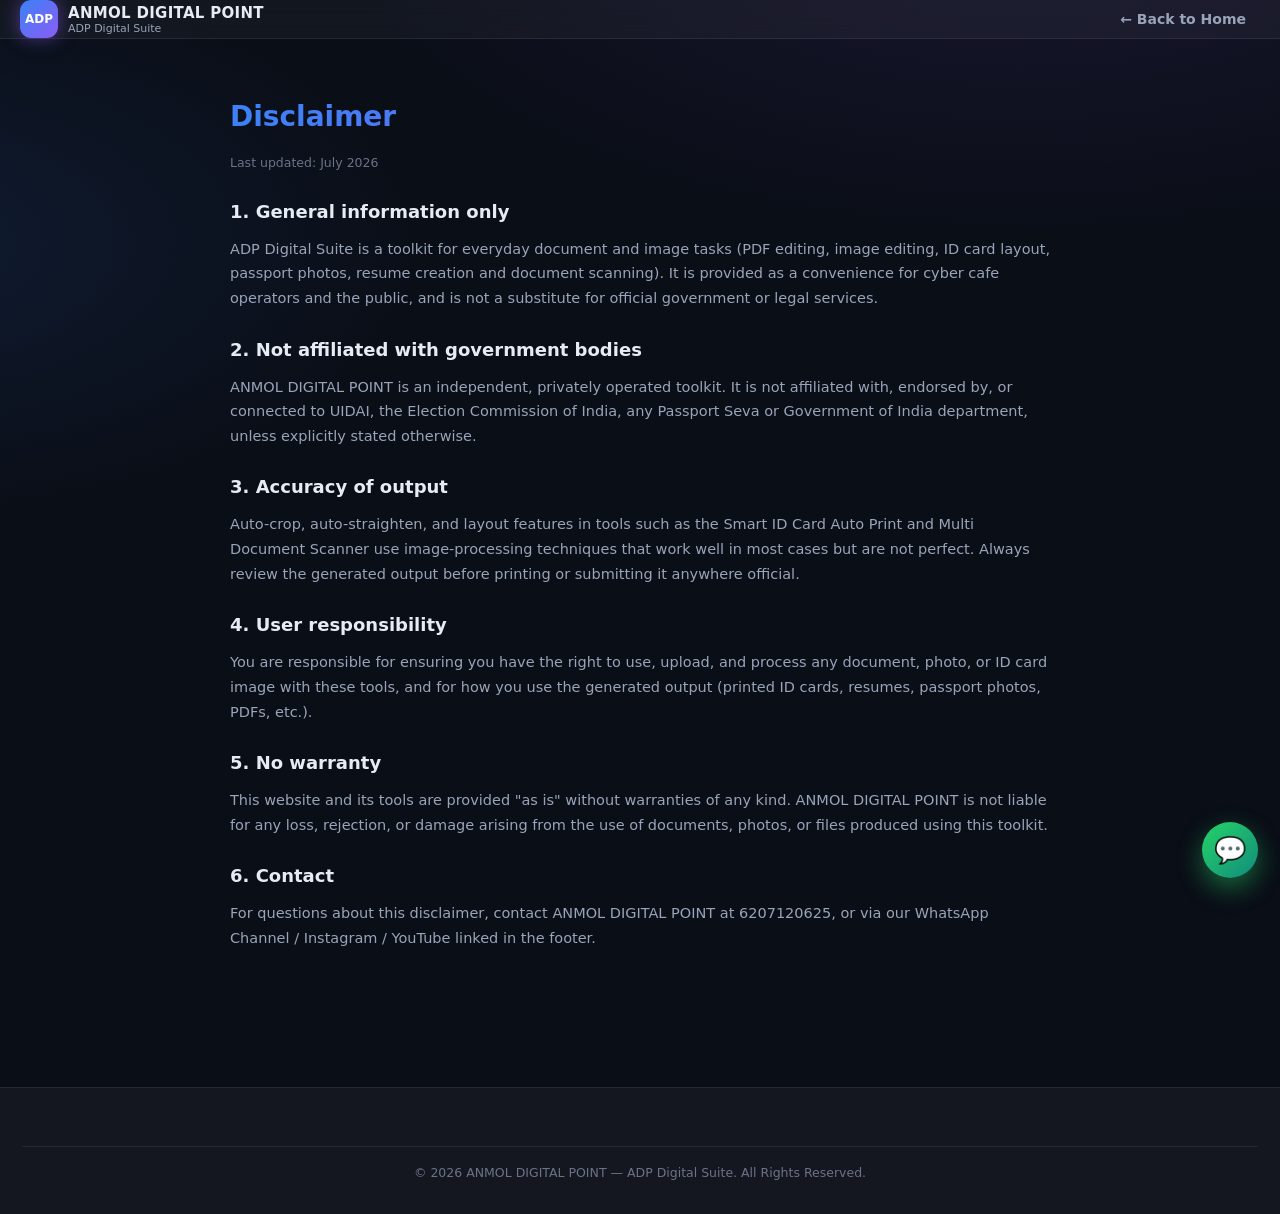
<file: disclaimer.html>
<!DOCTYPE html>
<html lang="en">
<head>
<meta charset="UTF-8">
<title>Disclaimer - ANMOL DIGITAL POINT</title>
<meta name="viewport" content="width=device-width, initial-scale=1.0">
<link rel="icon" href="icon-192.png">
<link rel="stylesheet" href="style.css">
</head>
<body>
<header class="navbar">
  <a href="index.html" class="brand">
    <div class="brand-badge">ADP</div>
    <div class="brand-text"><div class="name">ANMOL DIGITAL POINT</div><div class="tagline">ADP Digital Suite</div></div>
  </a>
  <nav class="nav-links" style="margin-left:auto;"><a href="index.html">← Back to Home</a></nav>
</header>
<main style="max-width:900px;margin:0 auto;">
  <div class="static-page">
    <h1>Disclaimer</h1>
    <p class="updated">Last updated: July 2026</p>
    <h2>1. General information only</h2>
    <p>ADP Digital Suite is a toolkit for everyday document and image tasks (PDF editing, image editing, ID card layout, passport photos, resume creation and document scanning). It is provided as a convenience for cyber cafe operators and the public, and is not a substitute for official government or legal services.</p>
    <h2>2. Not affiliated with government bodies</h2>
    <p>ANMOL DIGITAL POINT is an independent, privately operated toolkit. It is not affiliated with, endorsed by, or connected to UIDAI, the Election Commission of India, any Passport Seva or Government of India department, unless explicitly stated otherwise.</p>
    <h2>3. Accuracy of output</h2>
    <p>Auto-crop, auto-straighten, and layout features in tools such as the Smart ID Card Auto Print and Multi Document Scanner use image-processing techniques that work well in most cases but are not perfect. Always review the generated output before printing or submitting it anywhere official.</p>
    <h2>4. User responsibility</h2>
    <p>You are responsible for ensuring you have the right to use, upload, and process any document, photo, or ID card image with these tools, and for how you use the generated output (printed ID cards, resumes, passport photos, PDFs, etc.).</p>
    <h2>5. No warranty</h2>
    <p>This website and its tools are provided "as is" without warranties of any kind. ANMOL DIGITAL POINT is not liable for any loss, rejection, or damage arising from the use of documents, photos, or files produced using this toolkit.</p>
    <h2>6. Contact</h2>
    <p>For questions about this disclaimer, contact ANMOL DIGITAL POINT at 6207120625, or via our WhatsApp Channel / Instagram / YouTube linked in the footer.</p>
  </div>
</main>
<footer><div class="footer-bottom">© 2026 ANMOL DIGITAL POINT — ADP Digital Suite. All Rights Reserved.</div></footer>
<a class="wa-float" href="https://whatsapp.com/channel/0029Va5tM43KwqSYrnKWs532" target="_blank" rel="noopener">💬</a>
</body>
</html>
</file>
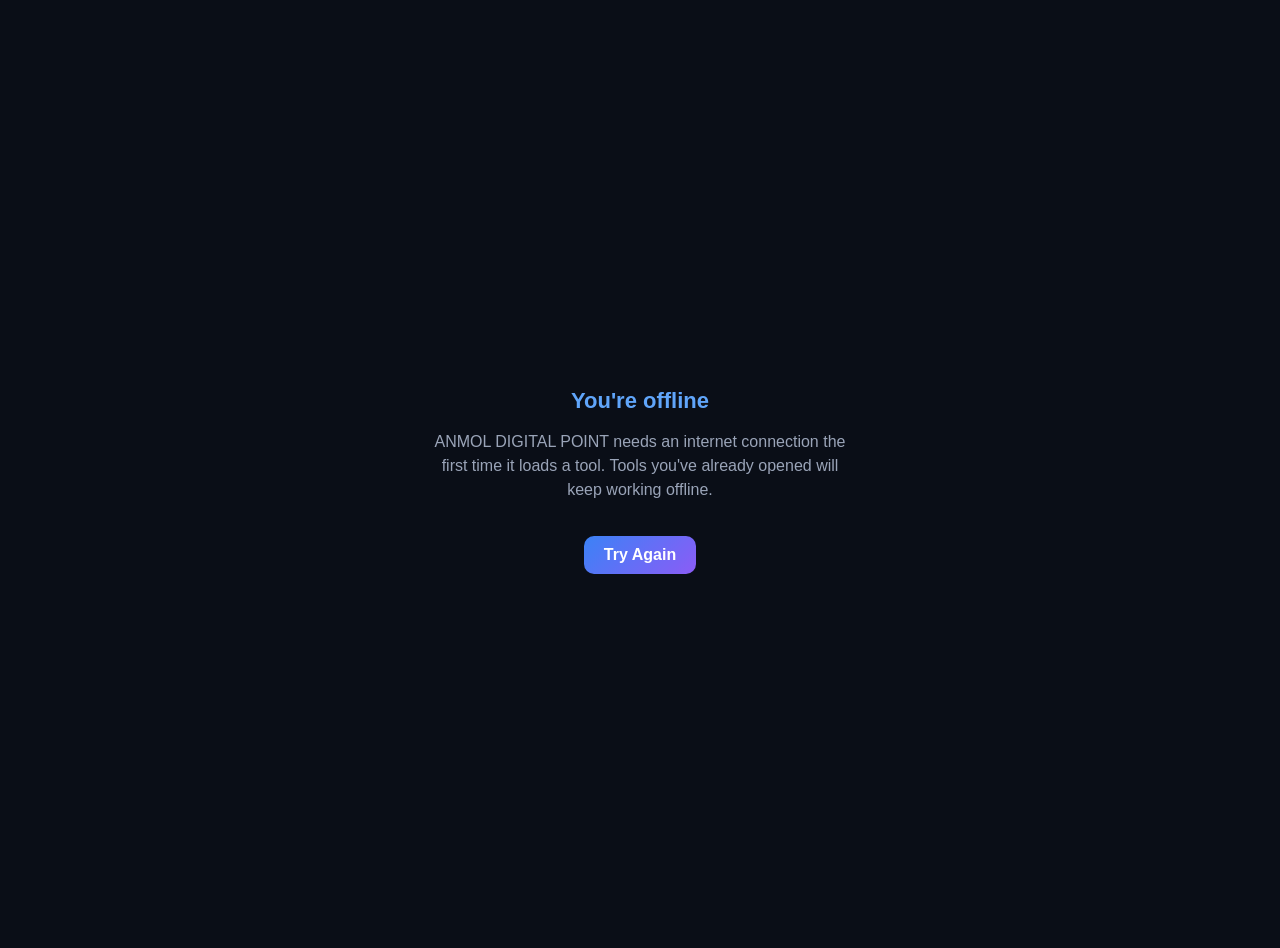
<file: offline.html>
<!DOCTYPE html>
<html lang="en">
<head>
<meta charset="UTF-8">
<title>Offline - ADP Digital Suite</title>
<meta name="viewport" content="width=device-width, initial-scale=1.0">
<style>
  body{margin:0;min-height:100vh;display:flex;align-items:center;justify-content:center;background:#0a0e17;color:#e7ebf3;font-family:'Segoe UI',sans-serif;text-align:center;padding:24px;}
  .box{max-width:420px;}
  h1{font-size:22px;margin-bottom:8px;color:#60a5fa;}
  p{color:#9aa4b8;line-height:1.5;}
  a{display:inline-block;margin-top:18px;padding:10px 20px;border-radius:10px;background:linear-gradient(135deg,#3b82f6,#8b5cf6);color:#fff;text-decoration:none;font-weight:600;}
</style>
</head>
<body>
  <div class="box">
    <h1>You're offline</h1>
    <p>ANMOL DIGITAL POINT needs an internet connection the first time it loads a tool. Tools you've already opened will keep working offline.</p>
    <a href="./index.html">Try Again</a>
  </div>
</body>
</html>
</file>
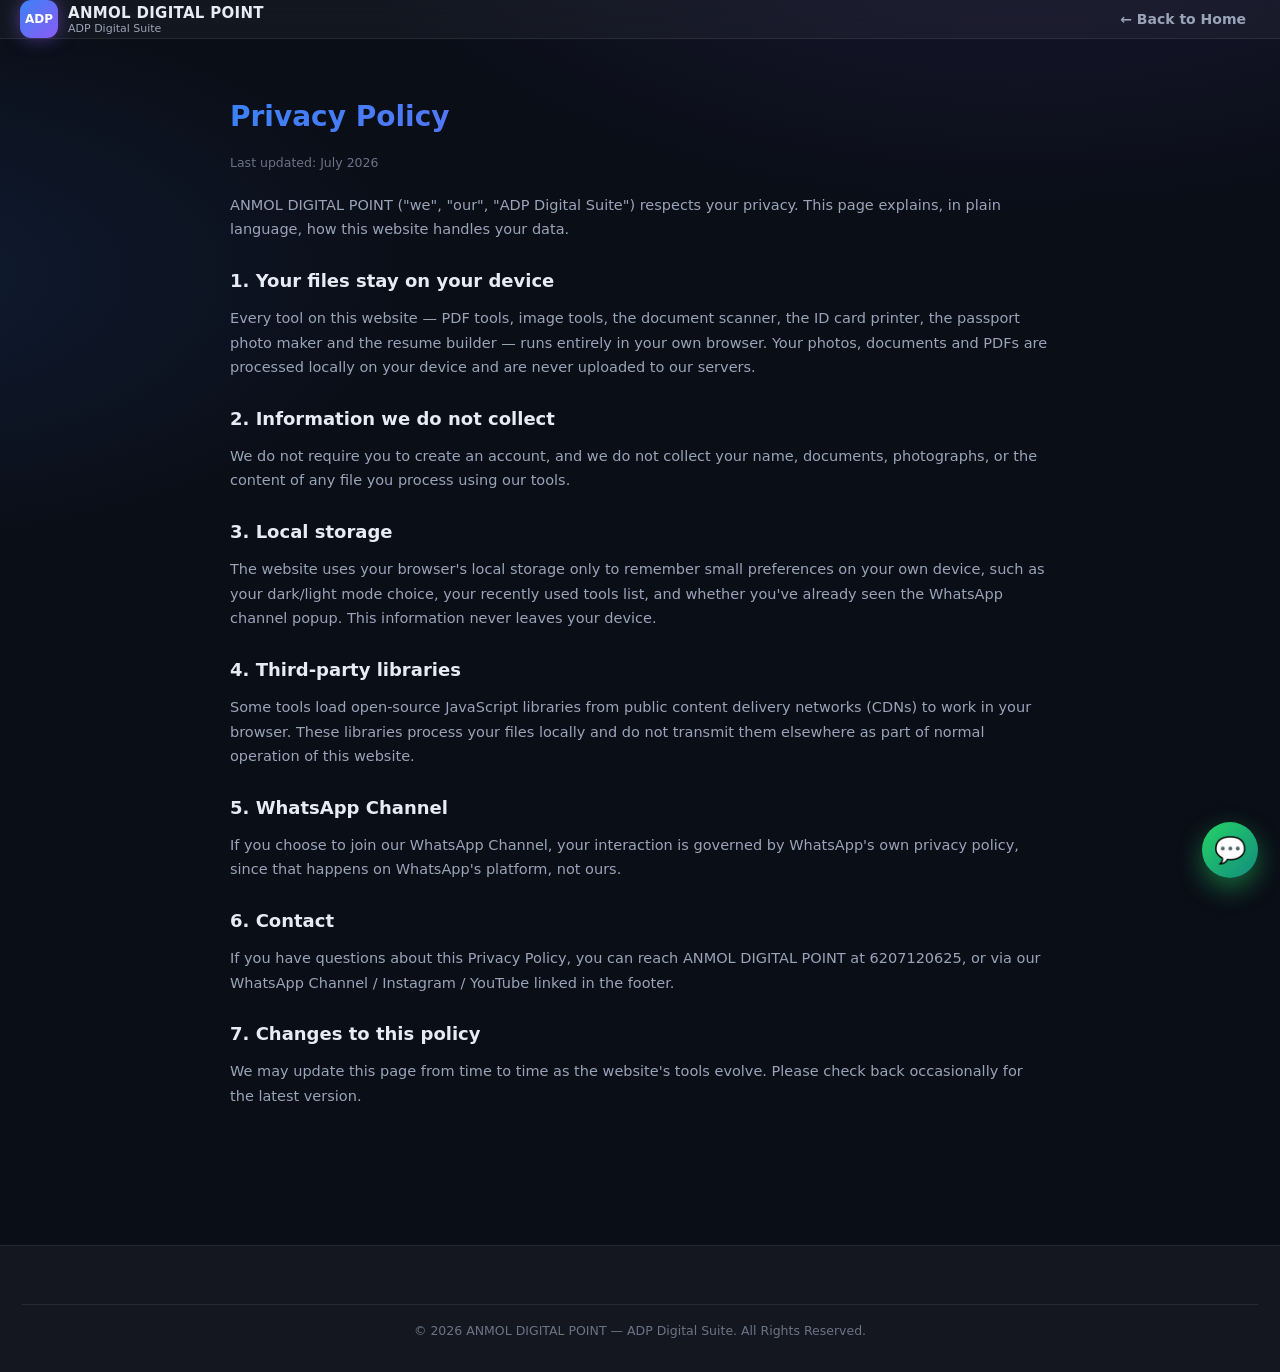
<file: privacy.html>
<!DOCTYPE html>
<html lang="en">
<head>
<meta charset="UTF-8">
<title>Privacy Policy - ANMOL DIGITAL POINT</title>
<meta name="viewport" content="width=device-width, initial-scale=1.0">
<link rel="icon" href="icon-192.png">
<link rel="stylesheet" href="style.css">
</head>
<body>
<header class="navbar">
  <a href="index.html" class="brand">
    <div class="brand-badge">ADP</div>
    <div class="brand-text"><div class="name">ANMOL DIGITAL POINT</div><div class="tagline">ADP Digital Suite</div></div>
  </a>
  <nav class="nav-links" style="margin-left:auto;"><a href="index.html">← Back to Home</a></nav>
</header>
<main style="max-width:900px;margin:0 auto;">
  <div class="static-page">
    <h1>Privacy Policy</h1>
    <p class="updated">Last updated: July 2026</p>
    <p>ANMOL DIGITAL POINT ("we", "our", "ADP Digital Suite") respects your privacy. This page explains, in plain language, how this website handles your data.</p>
    <h2>1. Your files stay on your device</h2>
    <p>Every tool on this website — PDF tools, image tools, the document scanner, the ID card printer, the passport photo maker and the resume builder — runs entirely in your own browser. Your photos, documents and PDFs are processed locally on your device and are never uploaded to our servers.</p>
    <h2>2. Information we do not collect</h2>
    <p>We do not require you to create an account, and we do not collect your name, documents, photographs, or the content of any file you process using our tools.</p>
    <h2>3. Local storage</h2>
    <p>The website uses your browser's local storage only to remember small preferences on your own device, such as your dark/light mode choice, your recently used tools list, and whether you've already seen the WhatsApp channel popup. This information never leaves your device.</p>
    <h2>4. Third-party libraries</h2>
    <p>Some tools load open-source JavaScript libraries from public content delivery networks (CDNs) to work in your browser. These libraries process your files locally and do not transmit them elsewhere as part of normal operation of this website.</p>
    <h2>5. WhatsApp Channel</h2>
    <p>If you choose to join our WhatsApp Channel, your interaction is governed by WhatsApp's own privacy policy, since that happens on WhatsApp's platform, not ours.</p>
    <h2>6. Contact</h2>
    <p>If you have questions about this Privacy Policy, you can reach ANMOL DIGITAL POINT at 6207120625, or via our WhatsApp Channel / Instagram / YouTube linked in the footer.</p>
    <h2>7. Changes to this policy</h2>
    <p>We may update this page from time to time as the website's tools evolve. Please check back occasionally for the latest version.</p>
  </div>
</main>
<footer><div class="footer-bottom">© 2026 ANMOL DIGITAL POINT — ADP Digital Suite. All Rights Reserved.</div></footer>
<a class="wa-float" href="https://whatsapp.com/channel/0029Va5tM43KwqSYrnKWs532" target="_blank" rel="noopener">💬</a>
</body>
</html>
</file>
<file: style.css>
/* =========================================================
   ANMOL DIGITAL POINT - ADP Digital Suite
   Global stylesheet - Dark glassmorphism, neon blue/purple
   ========================================================= */

:root{
  --bg: #0a0e17;
  --bg-2: #0d1220;
  --panel: rgba(255,255,255,0.04);
  --panel-border: rgba(255,255,255,0.08);
  --text: #e7ebf3;
  --text-dim: #9aa4b8;
  --text-faint: #6b7385;
  --blue: #3b82f6;
  --blue-light: #60a5fa;
  --purple: #8b5cf6;
  --purple-light: #a78bfa;
  --green: #22c55e;
  --red: #ef4444;
  --orange: #f97316;
  --gradient: linear-gradient(135deg, var(--blue) 0%, var(--purple) 100%);
  --radius: 16px;
  --radius-sm: 10px;
  --shadow: 0 10px 30px rgba(0,0,0,0.35);
  --nav-h: 68px;
  --sidebar-w: 220px;
  --transition: 0.25s cubic-bezier(.4,0,.2,1);
}

[data-theme="light"]{
  --bg: #f3f5f9;
  --bg-2: #ffffff;
  --panel: rgba(20,25,40,0.04);
  --panel-border: rgba(20,25,40,0.08);
  --text: #12141c;
  --text-dim: #4a5164;
  --text-faint: #7b8296;
}

*{box-sizing:border-box;}
html{scroll-behavior:smooth;}
body{
  margin:0;
  background: radial-gradient(1200px 600px at 80% -10%, rgba(139,92,246,0.12), transparent 60%),
              radial-gradient(1000px 500px at -10% 20%, rgba(59,130,246,0.12), transparent 55%),
              var(--bg);
  color: var(--text);
  font-family: 'Segoe UI', system-ui, -apple-system, Roboto, Arial, sans-serif;
  min-height:100vh;
  transition: background var(--transition), color var(--transition);
}
img{max-width:100%;display:block;}
a{color:inherit;}
button{font-family:inherit;cursor:pointer;}
.hidden{display:none !important;}
::selection{background:var(--purple); color:#fff;}

@media (prefers-reduced-motion: reduce){
  *{animation-duration:0.001ms !important; transition-duration:0.001ms !important;}
}

/* ---------- Layout shell ---------- */
.app-shell{
  display:grid;
  grid-template-columns: var(--sidebar-w) 1fr;
  grid-template-rows: var(--nav-h) 1fr;
  grid-template-areas:
    "sidebar navbar"
    "sidebar main";
  min-height:100vh;
}
@media (max-width: 960px){
  .app-shell{grid-template-columns: 1fr; grid-template-areas: "navbar" "main";}
  .sidebar{display:none;}
}

/* ---------- Navbar ---------- */
.navbar{
  grid-area:navbar;
  display:flex;
  align-items:center;
  gap:16px;
  padding:0 20px;
  background: var(--panel);
  backdrop-filter: blur(16px);
  border-bottom:1px solid var(--panel-border);
  position:sticky; top:0; z-index:50;
}
.brand{display:flex;align-items:center;gap:10px;text-decoration:none;color:var(--text);white-space:nowrap;}
.brand-badge{
  width:38px;height:38px;border-radius:11px;
  background:var(--gradient);
  display:flex;align-items:center;justify-content:center;
  font-weight:800;font-size:12px;color:#fff;
  box-shadow:0 0 18px rgba(139,92,246,0.5);
  flex-shrink:0;
}
.brand-text .name{font-weight:800;font-size:15px;letter-spacing:0.3px;}
.brand-text .tagline{font-size:11px;color:var(--text-dim);}
.menu-toggle{
  display:none;
  background:var(--panel);border:1px solid var(--panel-border);
  border-radius:10px;width:40px;height:40px;color:var(--text);
  align-items:center;justify-content:center;font-size:18px;
}
@media (max-width:960px){.menu-toggle{display:flex;}}

.search-box{
  flex:1; max-width:480px;
  display:flex;align-items:center;gap:8px;
  background:var(--panel); border:1px solid var(--panel-border);
  border-radius:12px; padding:0 14px; height:42px;
}
.search-box input{
  flex:1;background:transparent;border:none;outline:none;color:var(--text);font-size:14px;
}
.search-box input::placeholder{color:var(--text-faint);}
.search-box kbd{font-size:11px;color:var(--text-faint);border:1px solid var(--panel-border);padding:2px 6px;border-radius:6px;}

.nav-links{display:flex;gap:4px;margin-left:auto;}
.nav-links a{
  padding:9px 14px;border-radius:10px;font-size:14px;font-weight:600;
  color:var(--text-dim); text-decoration:none; transition: var(--transition);
}
.nav-links a:hover,.nav-links a.active{background:var(--panel); color:var(--text);}
@media (max-width:1100px){.nav-links{display:none;}}

.icon-btn{
  width:40px;height:40px;border-radius:10px;
  background:var(--panel);border:1px solid var(--panel-border);
  display:flex;align-items:center;justify-content:center;color:var(--text);
  transition: var(--transition); flex-shrink:0;
}
.icon-btn:hover{border-color:var(--blue);color:var(--blue-light);}
.wa-chip{
  display:flex;align-items:center;gap:8px;padding:9px 14px;border-radius:10px;
  background:rgba(34,197,94,0.12); border:1px solid rgba(34,197,94,0.35);
  color:#4ade80; font-size:13px; font-weight:700; text-decoration:none; white-space:nowrap;
}
@media (max-width:700px){.wa-chip span{display:none;}}

/* ---------- Sidebar ---------- */
.sidebar{
  grid-area:sidebar;
  background:var(--panel);
  border-right:1px solid var(--panel-border);
  padding:18px 12px; overflow-y:auto;
}
.sidebar .dash-link{
  display:flex;align-items:center;gap:10px;
  padding:11px 12px;border-radius:11px;font-weight:700;font-size:14px;
  background:var(--gradient); color:#fff; margin-bottom:18px; text-decoration:none;
}
.sidebar .cat-label{font-size:11px;text-transform:uppercase;letter-spacing:1px;color:var(--text-faint);padding:0 10px;margin-bottom:8px;}
.side-cat{
  display:flex;align-items:center;gap:10px;width:100%;
  padding:10px 12px;border-radius:10px;background:none;border:none;color:var(--text-dim);
  font-size:14px;font-weight:600;text-align:left;margin-bottom:2px;transition:var(--transition);
}
.side-cat:hover,.side-cat.active{background:var(--panel-border);color:var(--text);}
.side-cat .dot{width:8px;height:8px;border-radius:50%;flex-shrink:0;}

/* mobile sidebar drawer */
@media (max-width:960px){
  .sidebar{
    position:fixed; top:0; left:0; bottom:0; width:260px; z-index:100;
    transform:translateX(-100%); transition:transform var(--transition);
    box-shadow: var(--shadow);
  }
  .sidebar.open{transform:translateX(0); display:block;}
  .sidebar-backdrop{position:fixed;inset:0;background:rgba(0,0,0,0.5);z-index:99;}
}

/* ---------- Main content ---------- */
main{grid-area:main; padding:22px; max-width:1400px; width:100%; margin:0 auto;}

/* ---------- Hero ---------- */
.hero{
  position:relative; overflow:hidden;
  background:var(--panel); border:1px solid var(--panel-border);
  border-radius:var(--radius); padding:42px 36px; margin-bottom:26px;
  display:grid; grid-template-columns:1.2fr 1fr; gap:24px; align-items:center;
}
@media (max-width:860px){.hero{grid-template-columns:1fr; padding:28px 20px;}}
.hero .eyebrow{
  display:inline-block; font-size:12px; font-weight:700; color:var(--blue-light);
  background:rgba(59,130,246,0.12); border:1px solid rgba(59,130,246,0.3);
  padding:6px 12px; border-radius:20px; margin-bottom:14px;
}
.hero h1{
  font-size:clamp(28px,4vw,46px); line-height:1.05; margin:0 0 6px;
  background:var(--gradient); -webkit-background-clip:text; background-clip:text; color:transparent;
  font-weight:800; letter-spacing:-0.5px;
}
.hero h2{font-size:clamp(15px,2vw,20px); font-weight:600; color:var(--text); margin:0 0 14px;}
.hero p{color:var(--text-dim); line-height:1.6; margin:0 0 22px; max-width:52ch;}
.hero-actions{display:flex; gap:12px; flex-wrap:wrap;}
.hero-visual{
  position:relative; height:260px; border-radius:var(--radius);
  background: radial-gradient(circle at 30% 30%, rgba(59,130,246,0.25), transparent 60%),
              radial-gradient(circle at 70% 70%, rgba(139,92,246,0.25), transparent 60%);
  display:flex;align-items:center;justify-content:center;
}
.hero-visual .float-card{
  position:absolute; padding:12px 16px; border-radius:14px;
  background:rgba(255,255,255,0.06); border:1px solid var(--panel-border);
  backdrop-filter:blur(10px); font-size:13px; font-weight:700; display:flex; gap:8px; align-items:center;
  animation: floaty 5s ease-in-out infinite;
}
.hero-visual .float-card:nth-child(2){animation-delay:1.2s;}
.hero-visual .float-card:nth-child(3){animation-delay:2.4s;}
@keyframes floaty{0%,100%{transform:translateY(0);}50%{transform:translateY(-10px);}}

/* ---------- Buttons ---------- */
.btn{
  display:inline-flex; align-items:center; gap:8px;
  padding:12px 22px; border-radius:12px; border:none; font-weight:700; font-size:14px;
  transition:var(--transition); text-decoration:none;
}
.btn-primary{background:var(--gradient); color:#fff; box-shadow:0 8px 22px rgba(59,130,246,0.35);}
.btn-primary:hover{transform:translateY(-2px); box-shadow:0 12px 28px rgba(139,92,246,0.45);}
.btn-outline{background:var(--panel); color:var(--text); border:1px solid var(--panel-border);}
.btn-outline:hover{border-color:var(--blue-light); color:var(--blue-light);}
.btn-sm{padding:8px 14px; font-size:13px; border-radius:9px;}
.btn-block{width:100%; justify-content:center;}
.btn-danger{background:rgba(239,68,68,0.15); color:#f87171; border:1px solid rgba(239,68,68,0.3);}

/* ---------- Section headers ---------- */
.section-head{display:flex; align-items:center; justify-content:space-between; margin:30px 0 14px;}
.section-head h3{font-size:19px; margin:0; font-weight:800;}
.section-head a{font-size:13px; font-weight:700; color:var(--blue-light); text-decoration:none;}

/* ---------- Category grid ---------- */
.cat-grid{display:grid; grid-template-columns:repeat(auto-fill,minmax(150px,1fr)); gap:14px;}
.cat-card{
  background:var(--panel); border:1px solid var(--panel-border); border-radius:var(--radius-sm);
  padding:18px 14px; text-align:center; transition:var(--transition); border-bottom:none;
}
.cat-card:hover{transform:translateY(-3px); border-color:var(--blue); box-shadow:var(--shadow);}
.cat-card .cat-icon{
  width:46px;height:46px;border-radius:12px;margin:0 auto 10px;
  display:flex;align-items:center;justify-content:center; font-size:20px; color:#fff;
}
.cat-card .cat-name{font-weight:700; font-size:14px;}
.cat-card .cat-count{font-size:12px; color:var(--text-faint); margin-top:2px;}

/* ---------- Tool cards ---------- */
.filter-row{display:flex; gap:8px; flex-wrap:wrap; margin-bottom:18px;}
.chip{
  padding:8px 16px; border-radius:20px; background:var(--panel); border:1px solid var(--panel-border);
  font-size:13px; font-weight:700; color:var(--text-dim); transition:var(--transition);
}
.chip:hover{color:var(--text);}
.chip.active{background:var(--gradient); color:#fff; border-color:transparent;}

.tool-grid{display:grid; grid-template-columns:repeat(auto-fill,minmax(240px,1fr)); gap:16px;}
.tool-card{
  background:var(--panel); border:1px solid var(--panel-border); border-radius:var(--radius);
  padding:18px; transition:var(--transition); display:flex; flex-direction:column; gap:10px;
  position:relative; overflow:hidden;
}
.tool-card:hover{transform:translateY(-4px); border-color:var(--blue); box-shadow:var(--shadow);}
.tool-icon{
  width:44px;height:44px;border-radius:12px; display:flex;align-items:center;justify-content:center;
  font-size:19px; color:#fff;
}
.tool-card h4{margin:0; font-size:15px; font-weight:800;}
.tool-card p{margin:0; font-size:12.5px; color:var(--text-dim); line-height:1.5; flex:1;}
.tool-card .tool-open{
  align-self:flex-start; font-size:13px; font-weight:700; color:var(--blue-light);
  display:flex; align-items:center; gap:6px; background:none; border:none; padding:0;
}
.tool-card .badge-soon{
  position:absolute; top:14px; right:14px; font-size:10px; font-weight:800;
  background:rgba(249,115,22,0.15); color:#fb923c; border:1px solid rgba(249,115,22,0.3);
  padding:3px 8px; border-radius:8px;
}

/* icon color variants */
.ic-red{background:linear-gradient(135deg,#ef4444,#f97316);}
.ic-green{background:linear-gradient(135deg,#22c55e,#16a34a);}
.ic-purple{background:linear-gradient(135deg,#8b5cf6,#6d28d9);}
.ic-blue{background:linear-gradient(135deg,#3b82f6,#2563eb);}
.ic-orange{background:linear-gradient(135deg,#f97316,#c2410c);}
.ic-teal{background:linear-gradient(135deg,#14b8a6,#0d9488);}
.ic-pink{background:linear-gradient(135deg,#ec4899,#be185d);}

/* ---------- Right rail (recently used / quick access) ---------- */
.rail-card{
  background:var(--panel); border:1px solid var(--panel-border); border-radius:var(--radius);
  padding:16px; margin-bottom:18px;
}
.rail-card h4{margin:0 0 12px; font-size:14px; font-weight:800; display:flex; align-items:center; gap:8px;}
.rail-item{
  display:flex; align-items:center; gap:10px; padding:8px 6px; border-radius:10px; text-decoration:none; color:var(--text);
}
.rail-item:hover{background:var(--panel-border);}
.rail-item .rail-ic{width:30px;height:30px;border-radius:9px;display:flex;align-items:center;justify-content:center;color:#fff;font-size:14px;flex-shrink:0;}
.rail-item .ri-text{flex:1; min-width:0;}
.rail-item .ri-name{font-size:13px; font-weight:700; white-space:nowrap; overflow:hidden; text-overflow:ellipsis;}
.rail-item .ri-time{font-size:11px; color:var(--text-faint);}
.rail-empty{font-size:12.5px; color:var(--text-faint); padding:8px 6px;}

/* ---------- Layout with right rail ---------- */
.content-grid{display:grid; grid-template-columns:1fr 300px; gap:22px; align-items:start;}
@media (max-width:1150px){.content-grid{grid-template-columns:1fr;}}

/* ---------- Tool modal ---------- */
.modal-overlay{
  position:fixed; inset:0; background:rgba(4,6,12,0.72); backdrop-filter:blur(4px);
  z-index:200; display:flex; align-items:flex-start; justify-content:center; padding:30px 16px; overflow-y:auto;
}
.modal{
  background:var(--bg-2); border:1px solid var(--panel-border); border-radius:var(--radius);
  width:100%; max-width:760px; box-shadow:0 30px 80px rgba(0,0,0,0.6);
  animation: modalIn 0.22s ease;
}
@keyframes modalIn{from{opacity:0; transform:translateY(14px);} to{opacity:1; transform:translateY(0);}}
.modal-head{display:flex; align-items:center; gap:12px; padding:18px 20px; border-bottom:1px solid var(--panel-border);}
.modal-head h3{margin:0; font-size:16px; font-weight:800; flex:1;}
.modal-close{width:34px;height:34px;border-radius:9px;background:var(--panel);border:1px solid var(--panel-border);color:var(--text);}
.modal-body{padding:20px; max-height:72vh; overflow-y:auto;}

/* generic tool UI bits reused inside modals */
.drop-zone{
  border:1.5px dashed var(--panel-border); border-radius:var(--radius-sm); padding:26px; text-align:center;
  color:var(--text-dim); cursor:pointer; transition:var(--transition); font-size:13.5px;
}
.drop-zone:hover, .drop-zone.drag{border-color:var(--blue); color:var(--text); background:rgba(59,130,246,0.06);}
.field{margin-bottom:14px;}
.field label{display:block; font-size:12.5px; font-weight:700; color:var(--text-dim); margin-bottom:6px;}
.field input[type=text],.field input[type=number],.field input[type=date],.field select,.field textarea{
  width:100%; padding:10px 12px; border-radius:10px; background:var(--panel); border:1px solid var(--panel-border);
  color:var(--text); font-size:14px; outline:none;
}
.field textarea{resize:vertical; min-height:70px; font-family:inherit;}
.field input[type=range]{width:100%;}
.row-2{display:grid; grid-template-columns:1fr 1fr; gap:12px;}
@media (max-width:520px){.row-2{grid-template-columns:1fr;}}
.file-list{display:flex; flex-direction:column; gap:8px; margin-top:14px;}
.file-chip{
  display:flex; align-items:center; gap:10px; background:var(--panel); border:1px solid var(--panel-border);
  border-radius:10px; padding:8px 10px; font-size:13px;
}
.file-chip img{width:36px;height:36px;object-fit:cover;border-radius:6px;}
.file-chip .fc-name{flex:1; overflow:hidden; text-overflow:ellipsis; white-space:nowrap;}
.file-chip button{background:none; border:none; color:var(--red); font-size:16px;}
.result-box{
  margin-top:16px; padding:14px; border-radius:12px; background:rgba(34,197,94,0.08);
  border:1px solid rgba(34,197,94,0.3); font-size:13.5px; display:flex; align-items:center; gap:10px; flex-wrap:wrap;
}
.progress-bar{height:8px; border-radius:6px; background:var(--panel-border); overflow:hidden; margin-top:10px;}
.progress-bar > div{height:100%; background:var(--gradient); width:0%; transition:width 0.2s;}
.thumb-grid{display:grid; grid-template-columns:repeat(auto-fill,minmax(90px,1fr)); gap:10px; margin-top:14px;}
.thumb{position:relative; border-radius:10px; overflow:hidden; border:1px solid var(--panel-border);}
.thumb img{width:100%; height:110px; object-fit:cover;}
.thumb .thumb-actions{position:absolute; top:4px; right:4px; display:flex; gap:4px;}
.thumb .thumb-actions button{width:22px;height:22px; font-size:11px; border-radius:6px; background:rgba(0,0,0,0.6); color:#fff; border:none;}
.thumb .thumb-num{position:absolute; bottom:4px; left:4px; background:rgba(0,0,0,0.6); color:#fff; font-size:10px; padding:1px 6px; border-radius:6px;}
.tabs{display:flex; gap:6px; margin-bottom:16px; flex-wrap:wrap;}
.tab-btn{padding:8px 14px; border-radius:9px; background:var(--panel); border:1px solid var(--panel-border); font-size:13px; font-weight:700; color:var(--text-dim);}
.tab-btn.active{background:var(--gradient); color:#fff; border-color:transparent;}
.hint{font-size:12px; color:var(--text-faint); margin-top:6px;}
canvas{max-width:100%; border-radius:10px;}

/* Coming soon panel */
.soon-panel{text-align:center; padding:36px 10px; color:var(--text-dim);}
.soon-panel .icon{font-size:34px; margin-bottom:10px;}

/* ---------- Footer ---------- */
footer{
  border-top:1px solid var(--panel-border); margin-top:40px; padding:34px 22px;
  background:var(--panel);
}
.footer-grid{
  max-width:1400px; margin:0 auto; display:grid; grid-template-columns:1.4fr 1fr 1fr 1fr; gap:24px;
}
@media (max-width:860px){.footer-grid{grid-template-columns:1fr 1fr;}}
@media (max-width:520px){.footer-grid{grid-template-columns:1fr;}}
.footer-grid h5{font-size:13px; margin:0 0 10px; color:var(--text-faint); text-transform:uppercase; letter-spacing:0.6px;}
.footer-grid p, .footer-grid a{font-size:13.5px; color:var(--text-dim); line-height:1.8; text-decoration:none; display:block;}
.footer-grid a:hover{color:var(--blue-light);}
.footer-brand{display:flex; align-items:center; gap:10px; margin-bottom:10px;}
.footer-bottom{
  text-align:center; font-size:12.5px; color:var(--text-faint);
  max-width:1400px; margin:24px auto 0; padding-top:18px; border-top:1px solid var(--panel-border);
}
.social-row{display:flex; gap:10px;}
.social-row a{
  width:36px;height:36px;border-radius:10px;background:var(--panel-border);
  display:flex;align-items:center;justify-content:center;
}

/* ---------- WhatsApp popup ---------- */
.wa-popup-overlay{
  position:fixed; inset:0; background:rgba(4,6,12,0.6); z-index:300;
  display:flex; align-items:center; justify-content:center; padding:16px;
  animation: fadeIn 0.3s ease;
}
@keyframes fadeIn{from{opacity:0;} to{opacity:1;}}
.wa-popup{
  background:var(--bg-2); border:1px solid var(--panel-border); border-radius:var(--radius);
  max-width:380px; width:100%; padding:26px 24px; position:relative;
  box-shadow:0 30px 80px rgba(0,0,0,0.6); text-align:center;
  animation: modalIn 0.3s ease;
}
.wa-popup .wa-close{
  position:absolute; top:14px; right:14px; width:30px; height:30px; border-radius:8px;
  background:var(--panel); border:1px solid var(--panel-border); color:var(--text);
}
.wa-popup .wa-icon{
  width:56px;height:56px; border-radius:16px; background:linear-gradient(135deg,#25D366,#128C7E);
  display:flex; align-items:center; justify-content:center; margin:0 auto 16px; font-size:26px; color:#fff;
}
.wa-popup h3{margin:0 0 8px; font-size:17px; font-weight:800;}
.wa-popup p{margin:0 0 20px; font-size:13.5px; color:var(--text-dim); line-height:1.6;}
.wa-popup .wa-actions{display:flex; flex-direction:column; gap:10px;}

/* floating whatsapp button */
.wa-float{
  position:fixed; bottom:22px; right:22px; width:56px; height:56px; border-radius:50%;
  background:linear-gradient(135deg,#25D366,#128C7E); display:flex; align-items:center; justify-content:center;
  color:#fff; font-size:26px; box-shadow:0 10px 26px rgba(37,211,102,0.45); z-index:150; text-decoration:none;
  animation: pulse 2.4s infinite;
}
@keyframes pulse{0%{box-shadow:0 0 0 0 rgba(37,211,102,0.5);}70%{box-shadow:0 0 0 14px rgba(37,211,102,0);}100%{box-shadow:0 0 0 0 rgba(37,211,102,0);}}

/* PWA install banner */
.install-banner{
  position:fixed; left:16px; right:16px; bottom:16px; z-index:180;
  max-width:420px; margin:0 auto; background:var(--bg-2); border:1px solid var(--panel-border);
  border-radius:14px; padding:14px 16px; display:flex; align-items:center; gap:12px; box-shadow:var(--shadow);
}
.install-banner .ib-text{flex:1;}
.install-banner .ib-text b{display:block; font-size:13.5px;}
.install-banner .ib-text span{font-size:12px; color:var(--text-dim);}

/* Simple static pages (privacy/disclaimer) */
.static-page{max-width:820px; margin:0 auto; padding:20px 0 60px;}
.static-page h1{font-size:28px; background:var(--gradient); -webkit-background-clip:text; background-clip:text; color:transparent;}
.static-page h2{font-size:18px; margin-top:28px;}
.static-page p, .static-page li{color:var(--text-dim); line-height:1.7; font-size:14.5px;}
.static-page .updated{font-size:12.5px; color:var(--text-faint); margin-bottom:20px;}

/* toast */
.toast{
  position:fixed; bottom:24px; left:50%; transform:translateX(-50%);
  background:var(--bg-2); border:1px solid var(--panel-border); padding:12px 20px; border-radius:12px;
  font-size:13.5px; z-index:400; box-shadow:var(--shadow); display:flex; gap:8px; align-items:center;
}
/* ---------- Mobile bottom tab bar ---------- */
.bottom-nav{
  display:none;
  position:fixed; left:0; right:0; bottom:0; z-index:160;
  background:var(--bg-2); border-top:1px solid var(--panel-border);
  padding:6px 4px calc(6px + env(safe-area-inset-bottom));
  box-shadow:0 -6px 20px rgba(0,0,0,0.35);
}
@media (max-width:960px){
  .bottom-nav{display:flex;}
  main{padding-bottom:78px;}
  .wa-float{bottom:78px;}
  .install-banner{bottom:78px;}
}
.bn-item{
  flex:1; display:flex; flex-direction:column; align-items:center; gap:2px;
  background:none; border:none; color:var(--text-faint); font-size:18px; padding:6px 2px; border-radius:10px;
}
.bn-item span{font-size:10.5px; font-weight:700;}
.bn-item.active{color:var(--blue-light);}
</file>
